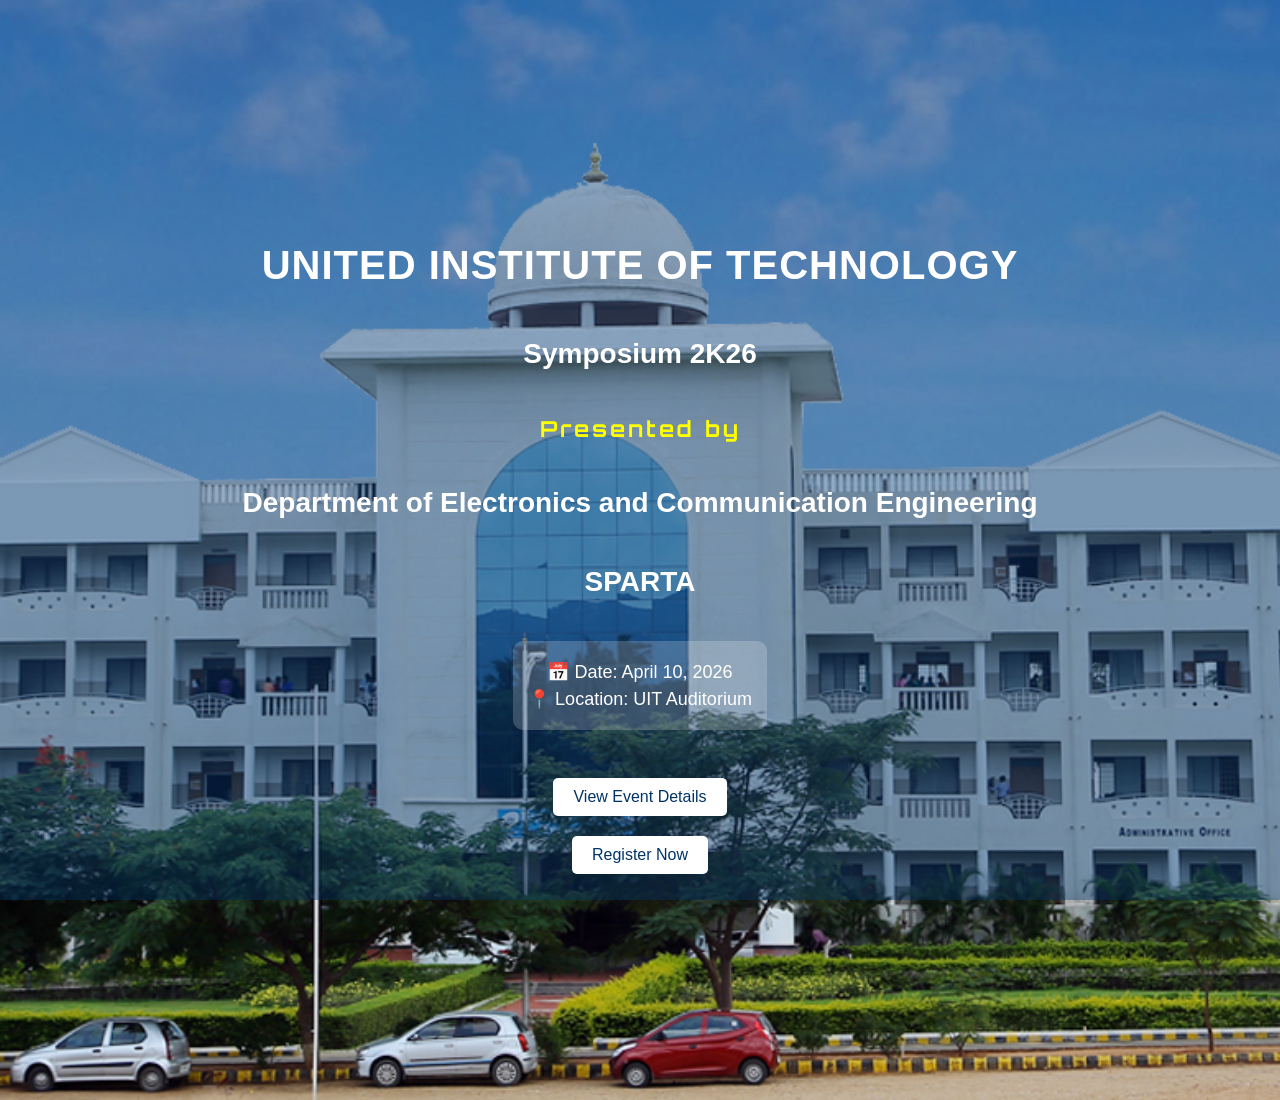
<file: index.html>
<!DOCTYPE html>
<html>

<head>
    <title>College Event</title>
    <link rel="stylesheet" href="style.css">
    <link href="https://fonts.googleapis.com/css2?family=Orbitron&display=swap" rel="stylesheet">
    <meta name="viewport" content="width=device-width, initial-scale=1.0">
</head>

<body>

    <div class="container">
        <h1>UNITED INSTITUTE OF TECHNOLOGY</h1>
        <h2>Symposium 2K26</h2>
        <h3>Presented by</h3>
        <h2>Department of Electronics and Communication Engineering</h2>
        <h2>SPARTA </h2>

        <div class="info">
            <p>📅 Date: April 10, 2026</p>
            <p>📍 Location: UIT Auditorium</p>
        </div>

        <br>

        <a href="event.html">
            <button>View Event Details</button>
        </a>

        <a href="register.html">
            <button>Register Now</button>
        </a>
    </div>

</body>

</html>
</file>
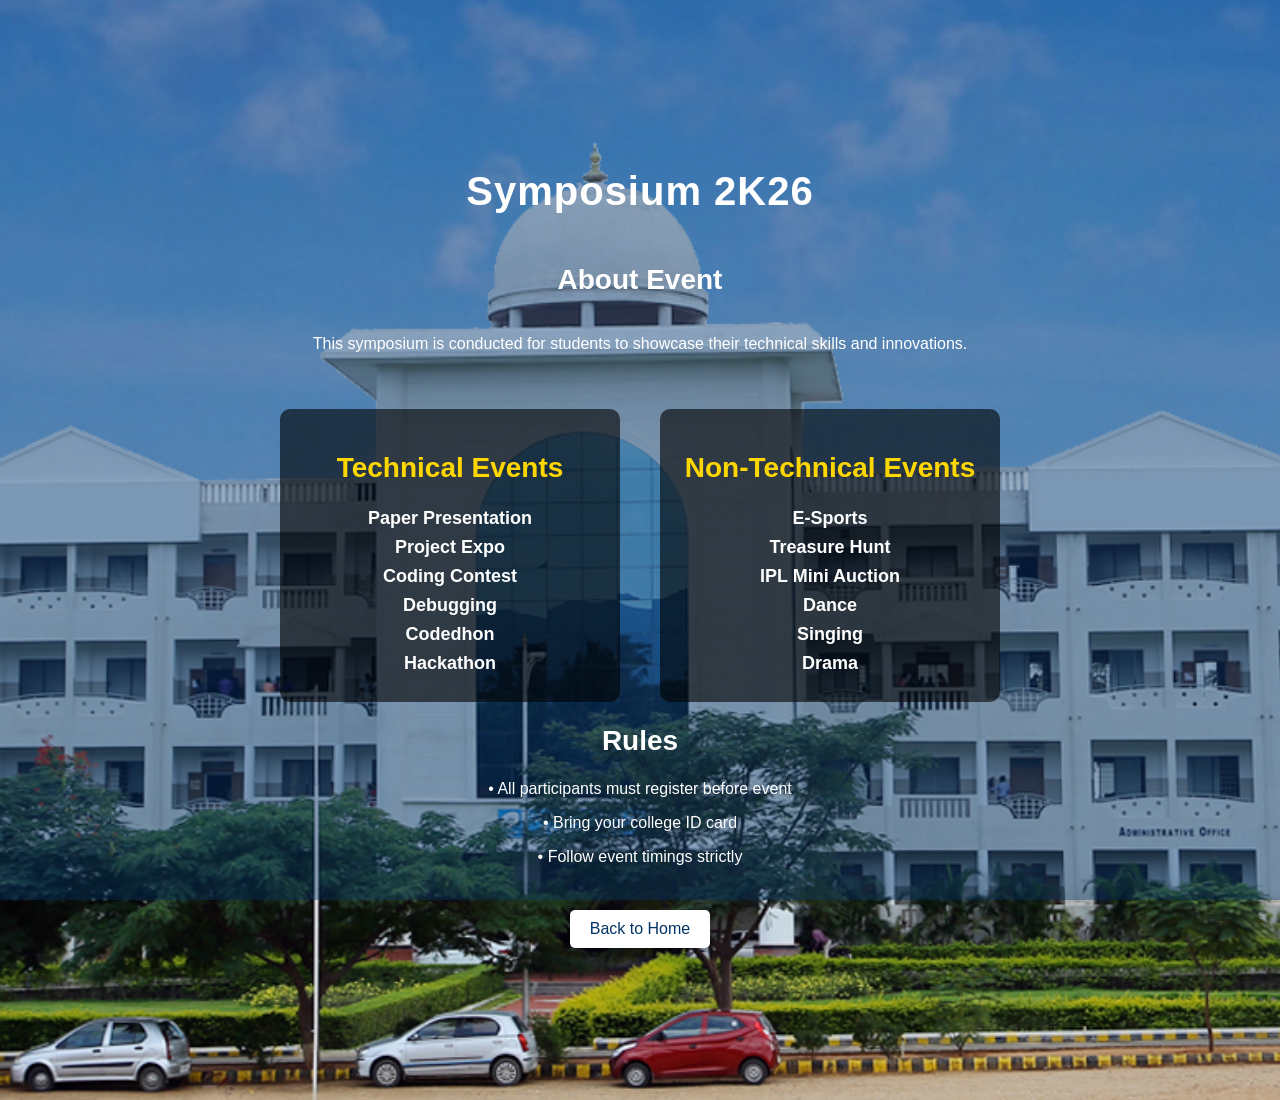
<file: event.html>
<!DOCTYPE html>
<html>

<head>
    <title>Event Details</title>
    <link rel="stylesheet" href="style.css">
    <meta name="viewport" content="width=device-width, initial-scale=1.0">
</head>

<body>

    <div class="container">
        <h1>Symposium 2K26</h1>

        <h2>About Event</h2>
        <p>This symposium is conducted for students to showcase their technical skills and innovations.</p>
        <div class="events-container">

            <!-- LEFT SIDE -->
            <div class="events-box">
                <h2>Technical Events</h2>
                <ul>
                    <li>Paper Presentation</li>
                    <li>Project Expo</li>
                    <li>Coding Contest</li>
                    <li>Debugging</li>
                    <li>Codedhon</li>
                    <li>Hackathon</li>
                </ul>
            </div>

            <!-- RIGHT SIDE -->
            <div class="events-box">
                <h2>Non-Technical Events</h2>
                <ul>
                    <li><b>E-Sports</b></li>
                    <li><b>Treasure Hunt</b></li>
                    <li><b>IPL Mini Auction</b></li>
                    <li><b>Dance</b></li>
                    <li><b>Singing</b></li>
                    <li><b>Drama</b></li>
                </ul>
            </div>

        </div>

        <!-- RULES SECTION -->
        <div class="rules">
            <h2>Rules</h2>
            <p>• All participants must register before event</p>
            <p>• Bring your college ID card</p>
            <p>• Follow event timings strictly</p>
        </div>


        <br>

        <a href="index.html">
            <button>Back to Home</button>
        </a>
    </div>

</body>

</html>
</file>
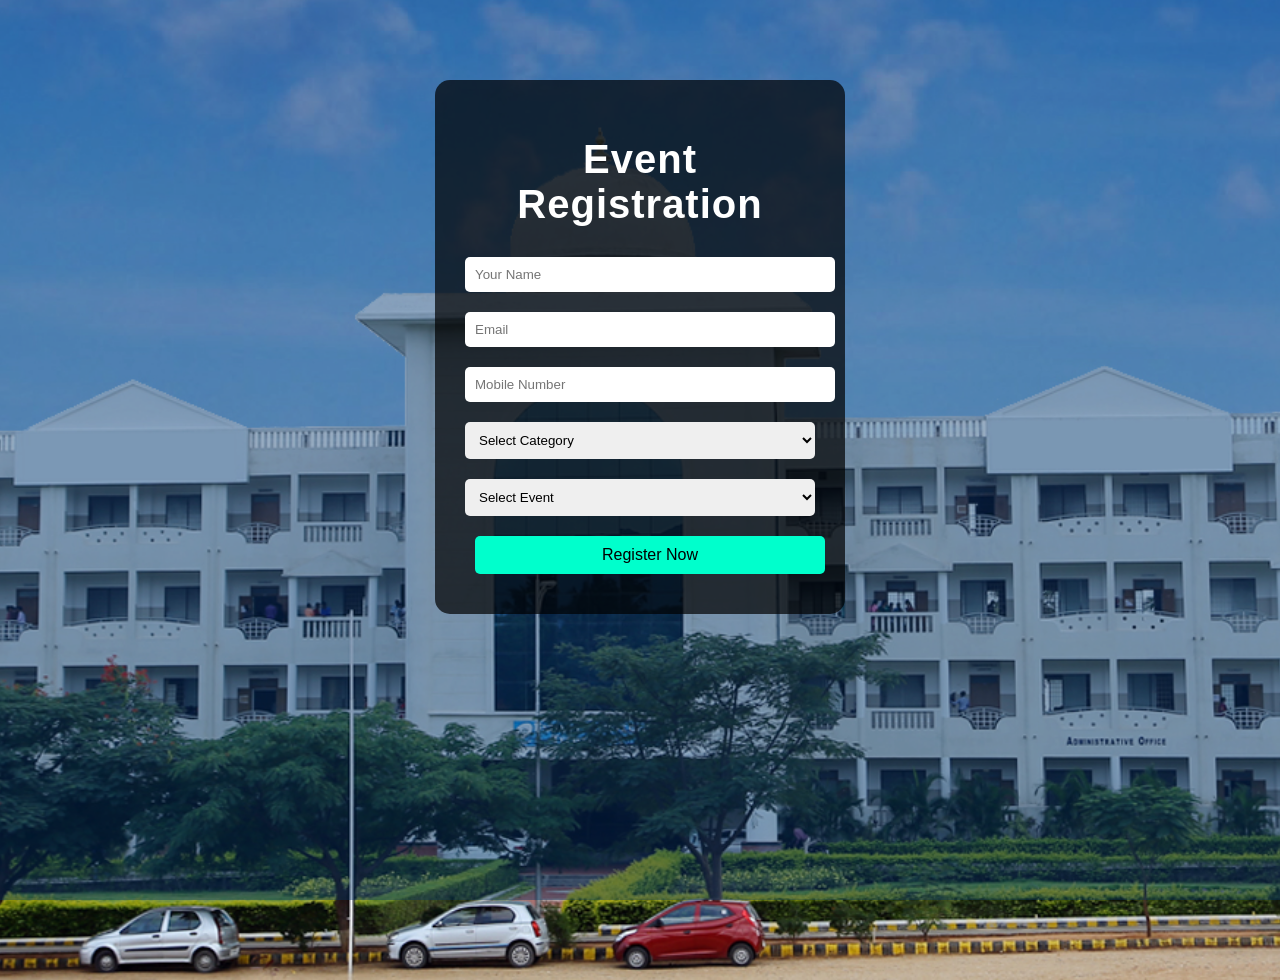
<file: register.html>
<!DOCTYPE html>
<html>

<head>
    <title>Register</title>
    <link rel="stylesheet" href="style.css">
</head>

<body>

    <div class="form-container">

        <h1>Event Registration</h1>
        <form>

            <input type="text" placeholder="Your Name" required>

            <input type="email" placeholder="Email" required>

            <input type="tel" placeholder="Mobile Number" pattern="[0-9]{10}" required>

            <!-- CATEGORY -->
            <select id="category" onchange="showEvents()" required>
                <option value="">Select Category</option>
                <option value="tech">Technical</option>
                <option value="nontech">Non-Technical</option>
            </select>

            <!-- EVENTS -->
            <select id="events" required>
                <option>Select Event</option>
            </select>

            <button type="submit">Register Now</button>

        </form>

    </div>

    <script src="script.js"></script>

</body>

</html>
</file>
<file: style.css>
body {
    margin: 0;
    padding: 0;
    font-family: Arial, sans-serif;

    background-image: url("background.png");
    background-size: cover;
    background-position: center;
    background-repeat: no-repeat;
}

/* BLUE OVERLAY (matching sky color) */
body::before {
    content: "";
    position: fixed;
    top: 0;
    left: 0;
    width: 100%;
    height: 100%;

    background: rgba(0, 51, 102, 0.6);
    /* dark blue overlay */
    z-index: -1;
}

/* CONTENT */
.container {
    text-align: center;
    margin-top: 100px;
    color: white;
}

/* HEADINGS */
h1 {
    font-size: 40px;
    letter-spacing: 1px;
}

h2 {
    font-size: 28px;
}

h3 {
    color: yellow;
    letter-spacing: 2px;
}

/* BUTTONS */
button {
    background-color: white;
    color: #003366;
    padding: 10px 20px;
    margin: 10px;
    border: none;
    border-radius: 5px;
    font-size: 16px;
    cursor: pointer;
}

button:hover {
    background-color: #003366;
    color: white;
    box-shadow: 0 0 10px white;
}

button {
    transition: all 0.3s ease;
}

button:hover {
    transform: scale(1.1);
}

/* CONTAINER ANIMATION */
.container {
    animation: fadeSlide 1.5s ease-in;
}

/* KEYFRAMES */
@keyframes fadeSlide {
    from {
        opacity: 0;
        transform: translateY(50px);
    }

    to {
        opacity: 1;
        transform: translateY(0);
    }
}

h3 {
    font-family: 'Orbitron', sans-serif;
    color: yellow;
    letter-spacing: 3px;
    font-size: 22px;
}

/* REMOVE DEFAULT SPACE */
ul {
    padding: 0;
    margin: 0;
}

/* LIST STYLE */
ul li {
    list-style: none;
    margin: 10px 0;
    /* equal space */
    font-size: 18px;
}

.info {
    background: rgba(255, 255, 255, 0.2);
    padding: 15px;
    border-radius: 10px;
    margin: 20px auto;
    width: fit-content;
}

.info p {
    margin: 5px 0;
    font-size: 18px;
}

/* MOBILE VIEW */
@media (max-width: 768px) {

    .container {
        margin-top: 50px;
        padding: 10px;
    }

    h1 {
        font-size: 24px;
    }

    h2 {
        font-size: 20px;
    }

    h3 {
        font-size: 18px;
    }

    button {
        width: 100%;
        padding: 12px;
        font-size: 14px;
    }

    .info {
        width: 90%;
    }
}

.container {
    max-width: 800px;
    margin: auto;
}

.container {
    text-align: center;
    margin: 100px auto;
    color: white;
    max-width: 800px;
}

.container {
    text-align: center;
    margin: 100px auto;
    color: white;
    max-width: 800px;
}

/* MOBILE FULL FIX */
@media (max-width: 768px) {

    body {
        background-position: center;
        background-size: cover;
    }

    .container {
        width: 90%;
        margin: 50px auto;
        padding: 15px;
    }

    h1 {
        font-size: 22px;
    }

    h2 {
        font-size: 18px;
    }

    h3 {
        font-size: 16px;
    }

    p {
        font-size: 14px;
    }

    button {
        display: block;
        width: 100%;
        margin: 10px 0;
        font-size: 14px;
    }

}

body {
    min-height: 100vh;
}

.container {
    display: block;
    width: 90%;
    max-width: 800px;
    margin: 100px auto;
}

.events-container {
    display: flex;
    justify-content: center;
    gap: 40px;
    margin-top: 40px;
    flex-wrap: wrap;
}

.events-box {
    background: rgba(0, 0, 0, 0.6);
    padding: 20px;
    border-radius: 10px;
    width: 300px;
    text-align: center;
    color: white;
}

.events-box ul {
    list-style: none;
    padding: 0;
}

.events-box li {
    margin: 8px 0;
}

.events-box h2 {
    color: #ffd700;
}

/* Technical events full bold */
.events-box:first-child li {
    font-weight: bold;
}

.form-container {
    width: 350px;
    margin: 80px auto;
    padding: 30px;
    background: rgba(0, 0, 0, 0.7);
    border-radius: 15px;
    text-align: center;
    color: white;
}

.form-container h1 {
    margin-bottom: 20px;
}

.form-container input,
.form-container select {
    width: 100%;
    padding: 10px;
    margin: 10px 0;
    border: none;
    border-radius: 5px;
}

.form-container button {
    background: #00ffcc;
    color: black;
    padding: 10px;
    width: 100%;
    border: none;
    border-radius: 5px;
    cursor: pointer;
}

.form-container button:hover {
    background: #00ccaa;
}

@media (max-width: 768px) {
    .form-container {
        width: 90%;
    }
}

/* PERFECT CENTER FIX */
.container {
    display: flex;
    flex-direction: column;
    justify-content: center;
    align-items: center;
    min-height: 100vh;
    text-align: center;
}

/* LIGHTER BACKGROUND */
body::before {
    background: rgba(0, 51, 102, 0.4);
}

/* MOBILE CENTER FIX */
@media (max-width: 768px) {
    .container {
        min-height: 100vh;
        justify-content: center;
    }
}
</file>
